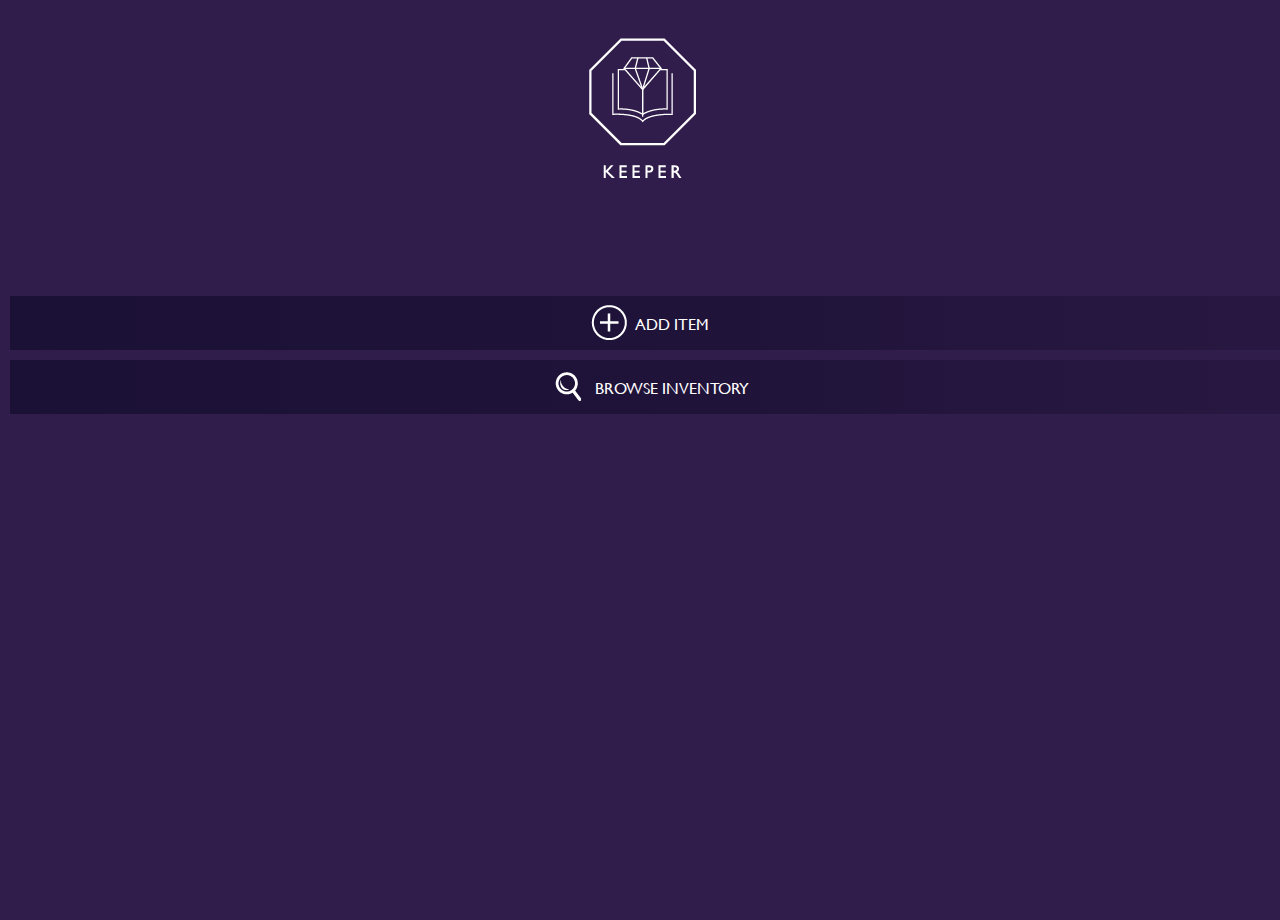
<file: assets/www/index.html>
<!DOCTYPE html>
<html>
    <head>
        <meta http-equiv="Content-Type" content="text/html; charset=UTF-8" />
        <meta name = "format-detection" content = "telephone=no"/>
        <meta name="viewport" content="user-scalable=no, initial-scale=1, maximum-scale=1, minimum-scale=1, width=device-width;" />
        <link rel="stylesheet" type="text/css" href="css/index.css" />
        <link rel="stylesheet" type="text/css" href="css/home.css" />
        
        <title></title>
    </head>
    <body>
        <div id="home">
        	<div class="container">
                <div class="home_content">
                    <div class="logo">
                        <img src="img/logo.png">
                    </div>

                    <div class="home_icon">   
                        <div class="add_item">
                            <a class="add_item_button button" type="button" href="category.html"><img src="img/addItem.png"><span>ADD ITEM</span></a>
                            <!-- <button class="add_item_button"><img src="img/addItem.png"> Add Item</button> -->
                        </div>
                        <div class="browse_item">
                            <a class="add_item_button button" type="button" href="category_browse.html"><img src="img/browse.png"><span>BROWSE INVENTORY</span></a>
                            <!-- <button class="add_item_button"><img src="img/browse.png">Browse Inventory</button> -->
                        </div>
                    </div>

                </div>
            </div>
        </div>
        
    </body>
</html>
</file>
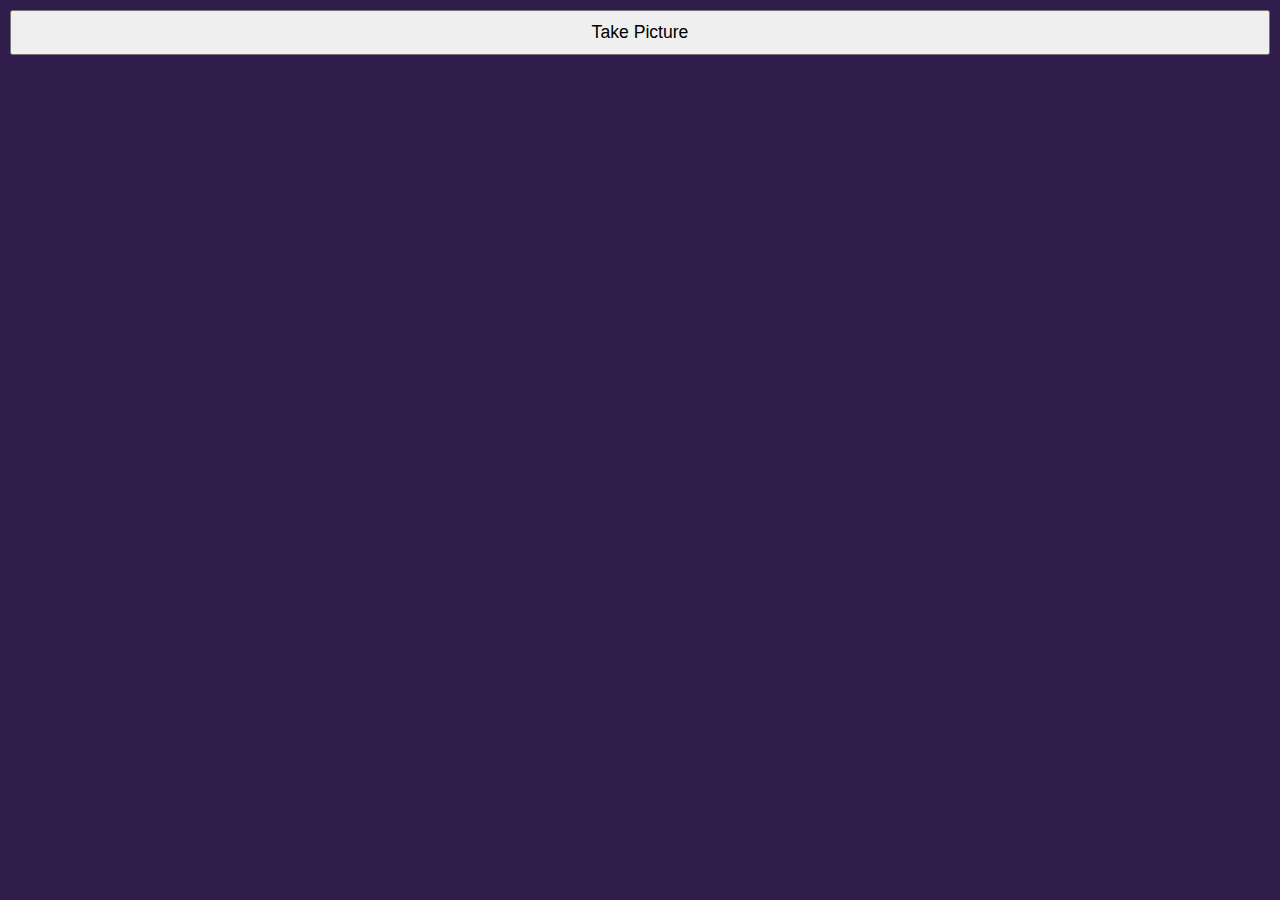
<file: assets/www/camera.html>
<!DOCTYPE html>
<!--
    Licensed to the Apache Software Foundation (ASF) under one
    or more contributor license agreements.  See the NOTICE file
    distributed with this work for additional information
    regarding copyright ownership.  The ASF licenses this file
    to you under the Apache License, Version 2.0 (the
    "License"); you may not use this file except in compliance
    with the License.  You may obtain a copy of the License at

    http://www.apache.org/licenses/LICENSE-2.0

    Unless required by applicable law or agreed to in writing,
    software distributed under the License is distributed on an
    "AS IS" BASIS, WITHOUT WARRANTIES OR CONDITIONS OF ANY
     KIND, either express or implied.  See the License for the
    specific language governing permissions and limitations
    under the License.
-->
<html>
    <head>
        <meta charset="utf-8" />
        <meta name="format-detection" content="telephone=no" />
        <meta name="viewport" content="user-scalable=no, initial-scale=1, maximum-scale=1, minimum-scale=1, width=device-width, height=device-height, target-densitydpi=device-dpi" />
        <link rel="stylesheet" type="text/css" href="css/index.css" />
    </head>
    <body>
        <div class="app">
            <div id="deviceready" class="blink">
                <button onclick="app.takePicture();">Take Picture</button>
            </div>
        </div>
        <script type="text/javascript" src="phonegap.js"></script>
        <script type="text/javascript" src="js/camera.js"></script>
        <script type="text/javascript">
            app.initialize();
        </script>
    </body>
</html>
</file>
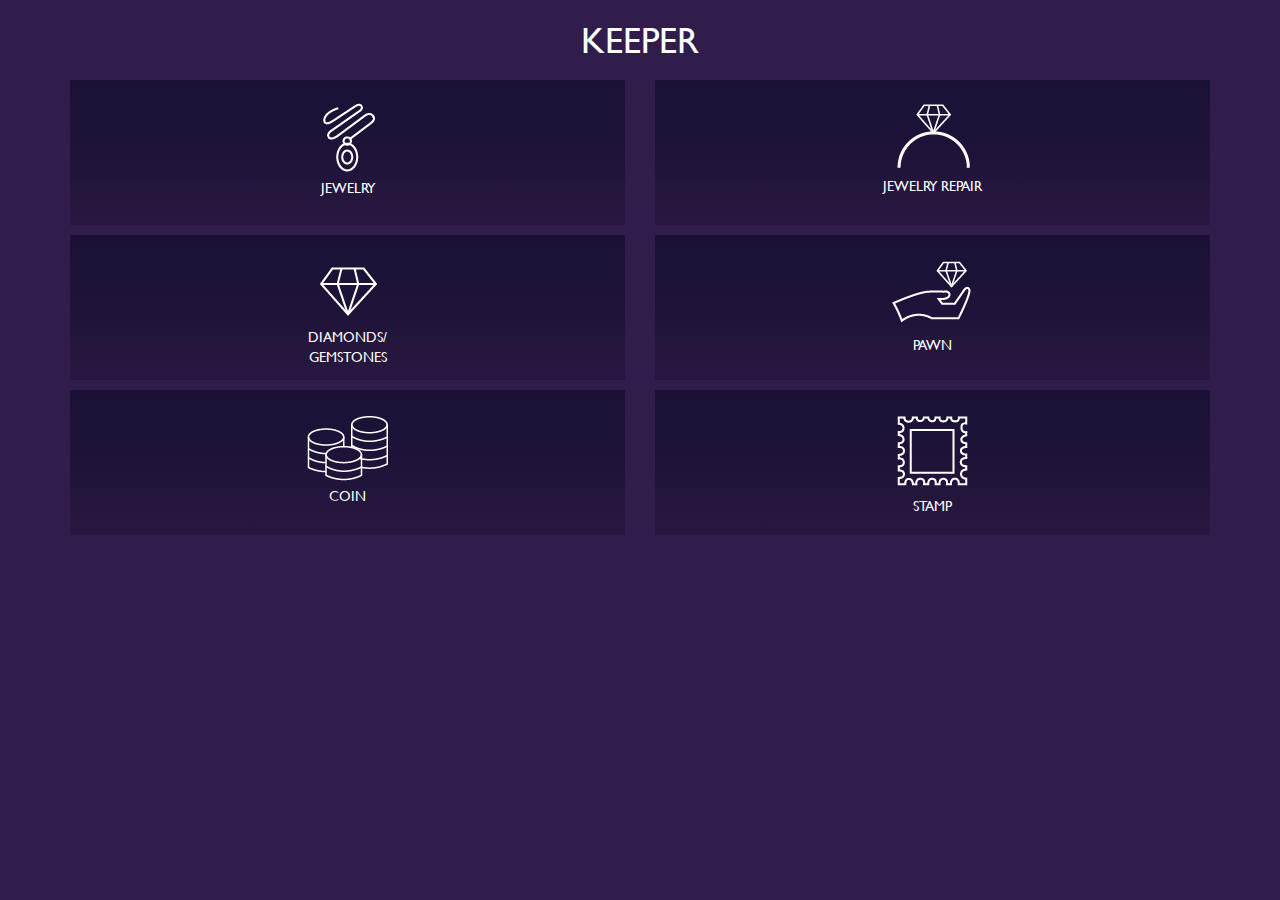
<file: assets/www/category.html>
<!DOCTYPE html>
<html>
    <head>
        <meta http-equiv="Content-Type" content="text/html; charset=UTF-8" />
        <meta name = "format-detection" content = "telephone=no"/>
        <meta name="viewport" content="user-scalable=no, initial-scale=1, maximum-scale=1, minimum-scale=1, width=device-width;" />
        <link rel="stylesheet" type="text/css" href="css/index.css" />
        <link rel="stylesheet" type="text/css" href="css/main.css" />
        <link rel="stylesheet" type="text/css" href="css/category.css" />
        <link rel="stylesheet" type="text/css" href="css/bootstrap.css" />
        <link rel="stylesheet" type="text/css" href="css/bootstrap.min.css" />
        <title></title>
        <script type="text/javascript" src="js/bootstrap.js"></script>
        <script type="text/javascript" src="js/bootstrap.min.js"></script>
        
    </head>
    <body>
        <div id="category">
            <div class="container">
                <div class="content">
                    <div class="title">
                        <h1>KEEPER</h1>
                    </div>

                    <div class="row">
                        <div class="col-xs-6">
                            <div class="add_item">
                               <a class="add_item_button button" type="button" href="jewelry_form.html"><img src="img/jewelry.png"><p>JEWELRY</p></a>
                                <!-- <button class="add_item_button"><img src="img/jewelry.png"><p>JEWELRY</p></button> -->
                            </div>
                        </div>
                        <div class="col-xs-6">
                            <div class="add_item">
                                <a class="add_item_button button" type="button" href="jewelryRepair_form.html"><img src="img/jewelryRepair.png"><p>JEWELRY REPAIR</p></a>
                                <!-- <button class="add_item_button"><img src="img/jewelryRepair.png"><p>JEWELRY REPAIR</p></button> -->
                            </div>
                        </div>
                    </div>

                    <div class="row">
                        <div class="col-xs-6">
                            <div class="add_item">
                                <a class="add_item_button button" type="button" href="gemstones_input.html"><img src="img/diamonds.png"><p>DIAMONDS/</p><p style="margin-top:-10px   ;">GEMSTONES</p></a>
                                <!-- <button class="add_item_button"><img src="img/diamonds.png">DIAMONDS/<p>GEMSTONES</p></button> -->
                            </div>
                        </div>
                        <div class="col-xs-6">
                            <div class="add_item">
                                <a class="add_item_button button" type="button" href="pawn_input.html"><img src="img/pawn.png"><p>PAWN</p></a>
                                <!-- <button class="add_item_button"><img src="img/pawn.png"><p>PAWN</p></button> -->
                            </div>
                        </div>
                    </div>

                     <div class="row">
                        <div class="col-xs-6">
                            <div class="add_item">
                                <a class="add_item_button button" type="button" href="coin_input.html"><img src="img/coin.png"><p>COIN</p></a>
                                <!-- <button class="add_item_button"><img src="img/coin.png"><p>COIN</p></button> -->
                            </div>
                        </div>
                        <div class="col-xs-6">
                            <div class="add_item">
                                <a class="add_item_button button" type="button" href="stamp_form.html"><img src="img/stamp.png"><p>STAMP</p></a>
                                <!-- <button class="add_item_button"><img src="img/stamp.png"><p>STAMP</p></button> -->
                            </div>
                        </div>
                    </div>
                    

                </div>
            </div>
        </div>
        
    </body>
</html>
</file>
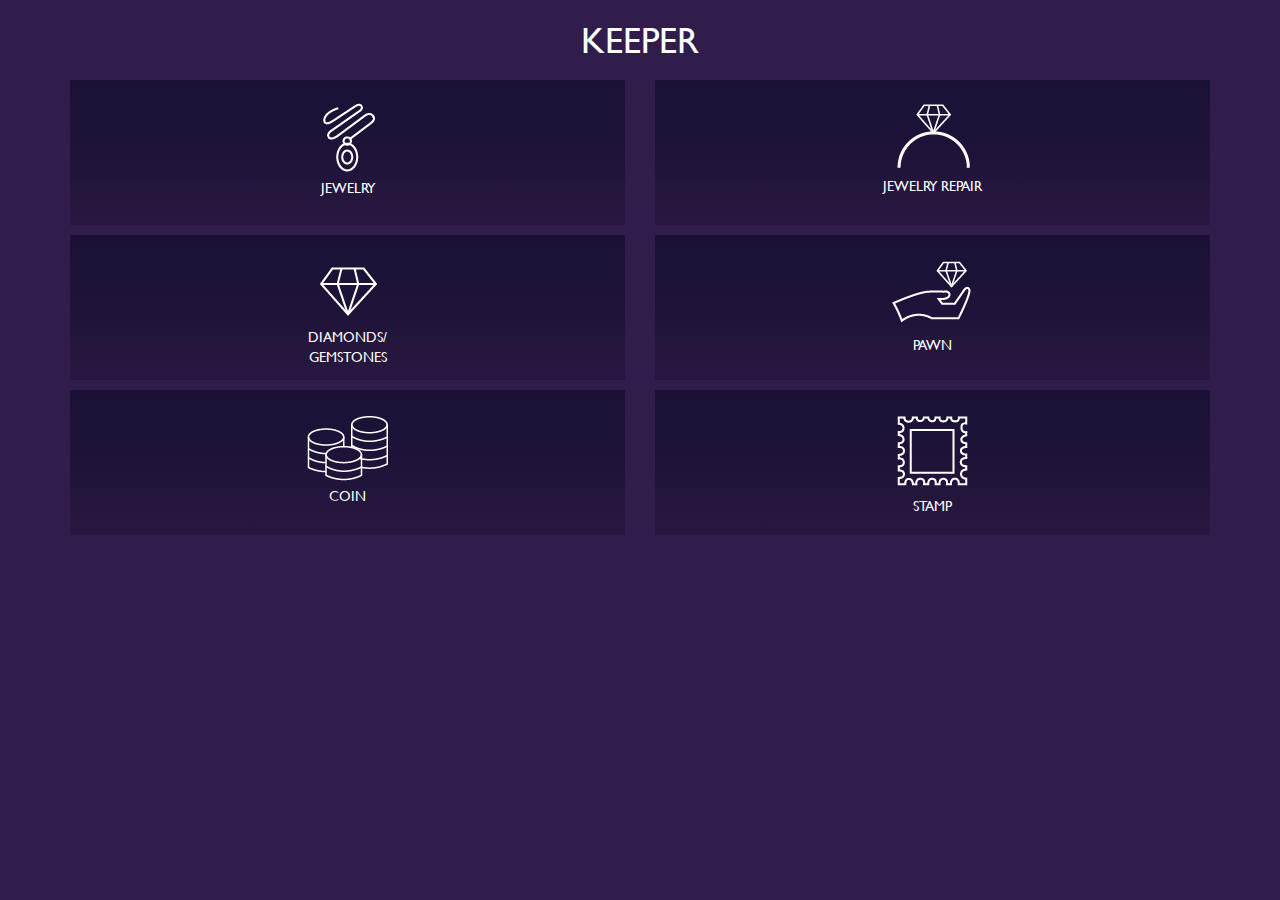
<file: assets/www/category_browse.html>
<!DOCTYPE html>
<html>
    <head>
        <meta http-equiv="Content-Type" content="text/html; charset=UTF-8" />
        <meta name = "format-detection" content = "telephone=no"/>
        <meta name="viewport" content="user-scalable=no, initial-scale=1, maximum-scale=1, minimum-scale=1, width=device-width;" />
        <link rel="stylesheet" type="text/css" href="css/index.css" />
        <link rel="stylesheet" type="text/css" href="css/main.css" />
        <link rel="stylesheet" type="text/css" href="css/category.css" />
        <link rel="stylesheet" type="text/css" href="css/bootstrap.css" />
        <link rel="stylesheet" type="text/css" href="css/bootstrap.min.css" />
        <title></title>
        <script type="text/javascript" src="js/bootstrap.js"></script>
        <script type="text/javascript" src="js/bootstrap.min.js"></script>
        
    </head>
    <body>
        <div id="category">
            <div class="container">
                <div class="content">
                    <div class="title">
                        <h1>KEEPER</h1>
                    </div>

                    <div class="row">
                        <div class="col-xs-6">
                            <div class="add_item">
                               <a class="add_item_button button" type="button" href="browse_jewelry.html"><img src="img/jewelry.png"><p>JEWELRY</p></a>
                                <!-- <button class="add_item_button"><img src="img/jewelry.png"><p>JEWELRY</p></button> -->
                            </div>
                        </div>
                        <div class="col-xs-6">
                            <div class="add_item">
                                <a class="add_item_button button" type="button" href="browse_jewelry.html"><img src="img/jewelryRepair.png"><p>JEWELRY REPAIR</p></a>
                                <!-- <button class="add_item_button"><img src="img/jewelryRepair.png"><p>JEWELRY REPAIR</p></button> -->
                            </div>
                        </div>
                    </div>

                    <div class="row">
                        <div class="col-xs-6">
                            <div class="add_item">
                                <a class="add_item_button button" type="button" href="gemstones_input.html"><img src="img/diamonds.png"><p>DIAMONDS/</p><p style="margin-top:-10px   ;">GEMSTONES</p></a>
                                <!-- <button class="add_item_button"><img src="img/diamonds.png">DIAMONDS/<p>GEMSTONES</p></button> -->
                            </div>
                        </div>
                        <div class="col-xs-6">
                            <div class="add_item">
                                <a class="add_item_button button" type="button" href="pawn_input.html"><img src="img/pawn.png"><p>PAWN</p></a>
                                <!-- <button class="add_item_button"><img src="img/pawn.png"><p>PAWN</p></button> -->
                            </div>
                        </div>
                    </div>

                     <div class="row">
                        <div class="col-xs-6">
                            <div class="add_item">
                                <a class="add_item_button button" type="button" href="coin_input.html"><img src="img/coin.png"><p>COIN</p></a>
                                <!-- <button class="add_item_button"><img src="img/coin.png"><p>COIN</p></button> -->
                            </div>
                        </div>
                        <div class="col-xs-6">
                            <div class="add_item">
                                <a class="add_item_button button" type="button" href="stamp_form.html"><img src="img/stamp.png"><p>STAMP</p></a>
                                <!-- <button class="add_item_button"><img src="img/stamp.png"><p>STAMP</p></button> -->
                            </div>
                        </div>
                    </div>
                    

                </div>
            </div>
        </div>
        
    </body>
</html>
</file>
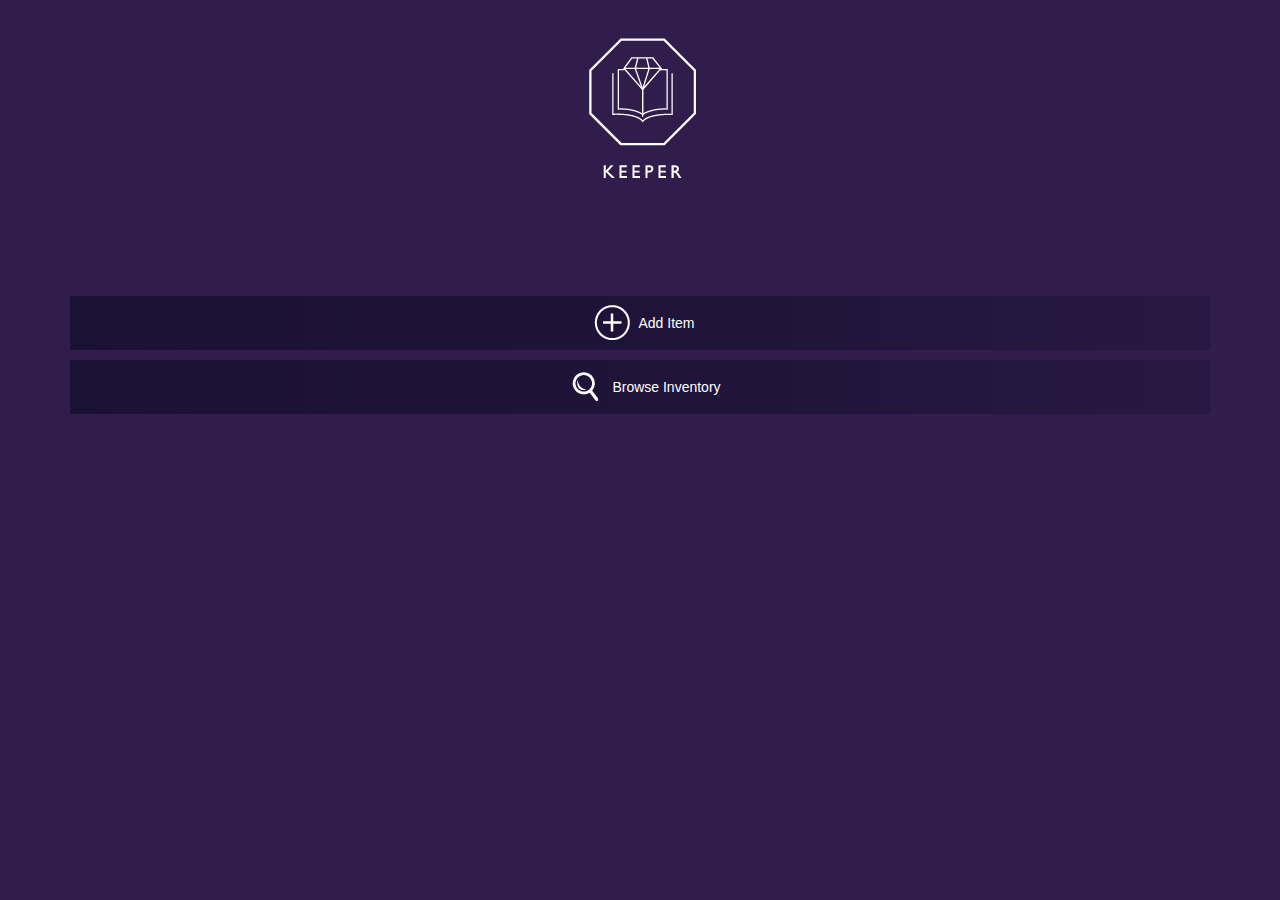
<file: assets/www/home.html>
<!DOCTYPE html>
<html>
    <head>
        <meta http-equiv="Content-Type" content="text/html; charset=UTF-8" />
        <meta name = "format-detection" content = "telephone=no"/>
        <meta name="viewport" content="user-scalable=no, initial-scale=1, maximum-scale=1, minimum-scale=1, width=device-width;" />
        <link rel="stylesheet" type="text/css" href="css/index.css" />
        <link rel="stylesheet" type="text/css" href="css/home.css" />
        <link rel="stylesheet" type="text/css" href="css/bootstrap.css" />
        <link rel="stylesheet" type="text/css" href="css/bootstrap.min.css" />
        <title></title>
        <script type="text/javascript" src="js/bootstrap.min.js"></script>
        <script type="text/javascript" src="js/bootstrap.js"></script>
    </head>
    <body>
        <div id="home">
            <div class="container">
                <div class="home_content">
                    <div class="logo">
                        <img src="img/logo.png">
                    </div>

                    <div class="home_icon">   
                        <div class="add_item">
                            <a class="add_item_button button" type="button" href="category.html"><img src="img/addItem.png"> Add Item</a>
                            <!-- <button class="add_item_button"><img src="img/addItem.png"> Add Item</button> -->
                        </div>
                        <div class="browse_item">
                            <a class="add_item_button button" type="button" href="category_browse.html"><img src="img/browse.png">Browse Inventory</a>
                            <!-- <button class="add_item_button"><img src="img/browse.png">Browse Inventory</button> -->
                        </div>
                    </div>

                </div>
            </div>
        </div>

       
        
    </body>
</html>
</file>
<file: assets/www/css/index.css>
@font-face {
  font-family: "Opensans";
  src: url(fonts/gillsansmt.ttf) format("truetype");
}


body {
	margin: 10px;
	background-color: rgb(49,29,76);
}

#entryList {
	width: 100%;
}

span {
  position: relative;
  font-family: "Opensans";
}

#entryList div {
	width: 100%;
	padding: 10px 0px 10px 0px;
	margin-bottom: 10px;
	background-color: #c0c0c0;
}

button {
	width: 100%;
	padding: 10px 0px 10px 0px;
	font-size: 1.1em;
}

input {
	width: 100%;
	padding: 10px 0px 10px 0px;
}

textarea {
	width: 100%;
	height: 100px;
	padding: 10px 0px 10px 0px;
}

.homeButton {
	margin-top: 20px;
}

.imgDisplay {
	width: 100%;
}
</file>
<file: assets/www/css/home.css>
body, html {
  height: 100%;
}


#home{
	background-color: rgb(49,29,76);
	color: white;
	height: 100%;
}
.logo img{
	display: block;
	margin-left: auto;
	margin-right: auto;
	margin-top: 20px;
}

.button {
    display: inline-block;
    padding: 3px 5px;
    }

a.add_item_button.button{
	color: white;
	text-decoration: none;
	width: 100%;
	margin-left: auto;
  margin-right: auto;
  justify-content: center;
  display: flex;
  align-items: center;
}

.home_icon{
	margin-top: 100px;
}

.add_item_button{
	background: rgba(27,16,53,1);
	background: -moz-linear-gradient(left, rgba(27,16,53,1) 0%, rgba(31,19,57,1) 53%, rgba(40,24,65,1) 97%, rgba(40,24,65,1) 100%);
	background: -webkit-gradient(left top, right top, color-stop(0%, rgba(27,16,53,1)), color-stop(53%, rgba(31,19,57,1)), color-stop(97%, rgba(40,24,65,1)), color-stop(100%, rgba(40,24,65,1)));
	background: -webkit-linear-gradient(left, rgba(27,16,53,1) 0%, rgba(31,19,57,1) 53%, rgba(40,24,65,1) 97%, rgba(40,24,65,1) 100%);
	background: -o-linear-gradient(left, rgba(27,16,53,1) 0%, rgba(31,19,57,1) 53%, rgba(40,24,65,1) 97%, rgba(40,24,65,1) 100%);
	background: -ms-linear-gradient(left, rgba(27,16,53,1) 0%, rgba(31,19,57,1) 53%, rgba(40,24,65,1) 97%, rgba(40,24,65,1) 100%);
	background: linear-gradient(to right, rgba(27,16,53,1) 0%, rgba(31,19,57,1) 53%, rgba(40,24,65,1) 97%, rgba(40,24,65,1) 100%);
	filter: progid:DXImageTransform.Microsoft.gradient( startColorstr='#1b1035', endColorstr='#281841', GradientType=1 );
	border: transparent;
	color: white;
	max-width: 100%;
	margin-top: 10px;
}
</file>
<file: assets/www/css/main.css>
@font-face {
  font-family: "gill";
  src: url(fonts/gillsansmt.ttf) format("truetype");
}

body, html {
  height: 100%;
  background-color: rgb(49,29,76);
}

#camera{
    color: white;
}

.content{
    height: 100%;
    background-color: rgb(49,29,76);
}

.add_item_button{
	height: 145px;
}

.add_item_button{
    background: rgba(27,16,53,1);
    background: -moz-linear-gradient(top, rgba(27,16,53,1) 0%, rgba(31,19,57,1) 53%, rgba(40,24,65,1) 97%, rgba(40,24,65,1) 100%);
    background: -webkit-gradient(left top, left bottom, color-stop(0%, rgba(27,16,53,1)), color-stop(53%, rgba(31,19,57,1)), color-stop(97%, rgba(40,24,65,1)), color-stop(100%, rgba(40,24,65,1)));
    background: -webkit-linear-gradient(top, rgba(27,16,53,1) 0%, rgba(31,19,57,1) 53%, rgba(40,24,65,1) 97%, rgba(40,24,65,1) 100%);
    background: -o-linear-gradient(top, rgba(27,16,53,1) 0%, rgba(31,19,57,1) 53%, rgba(40,24,65,1) 97%, rgba(40,24,65,1) 100%);
    background: -ms-linear-gradient(top, rgba(27,16,53,1) 0%, rgba(31,19,57,1) 53%, rgba(40,24,65,1) 97%, rgba(40,24,65,1) 100%);
    background: linear-gradient(to bottom, rgba(27,16,53,1) 0%, rgba(31,19,57,1) 53%, rgba(40,24,65,1) 97%, rgba(40,24,65,1) 100%);
    filter: progid:DXImageTransform.Microsoft.gradient( startColorstr='#1b1035', endColorstr='#281841', GradientType=0 );
    border: transparent;
    color: white;
    max-width: 100%;
    margin-top: 10px;
}

.button {
    display: inline-block;
    padding: 3px 5px;
    }

a.add_item_button.button{
    color: white;
    text-decoration: none;
    width: 100%;
    text-align: center;
}
</file>
<file: assets/www/css/category.css>
@font-face {
  font-family: "gill";
  src: url(fonts/gillsansmt.ttf) format("truetype");
}

#category{
	background-color: rgb(49,29,76);
	color: white;
	height: 100%;
}

.title{
	text-align: center;
	font-family: "gill";
}

p{
	font-family: "gill";
}

img {
  margin-top: 15px;
}
</file>
